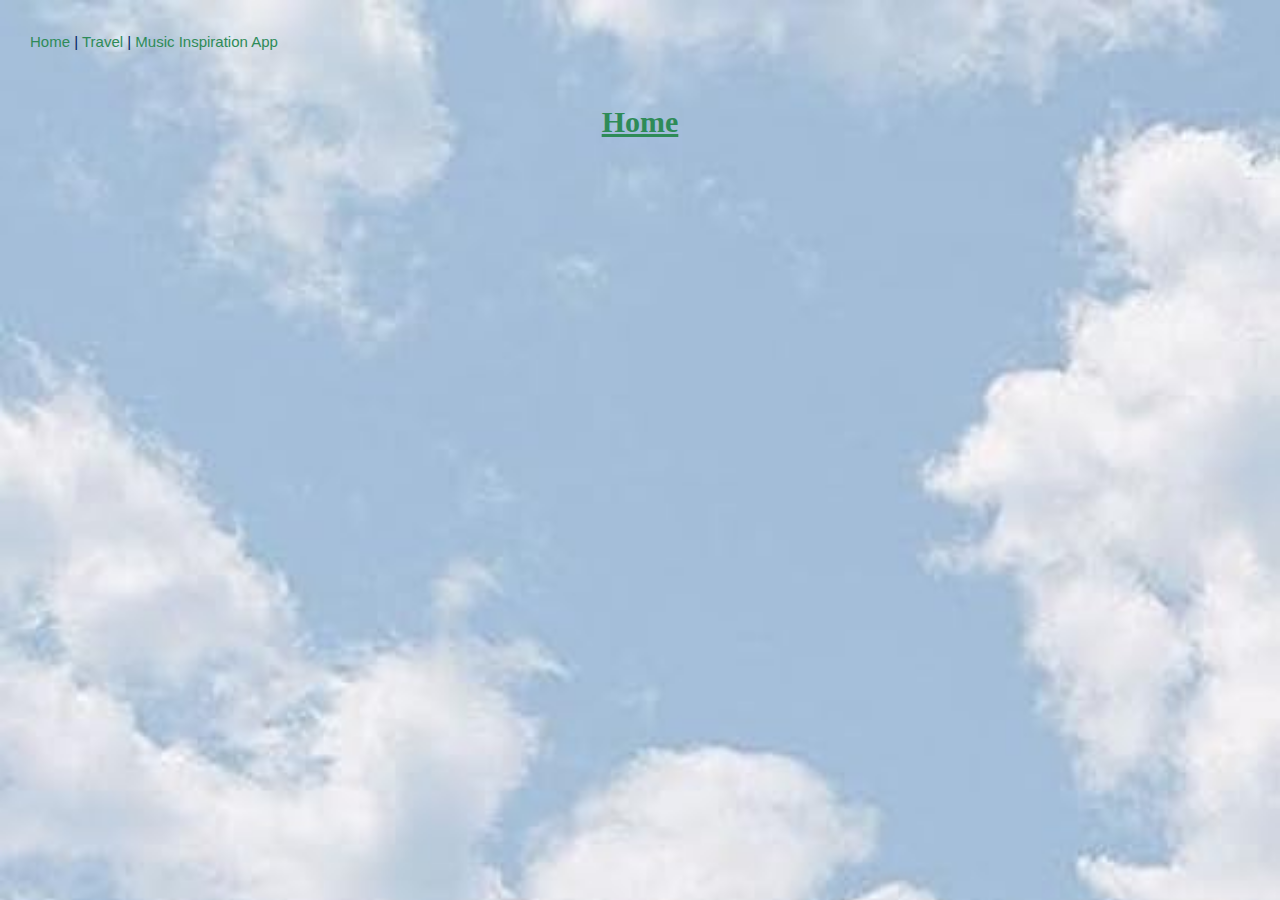
<file: IS 201_unit 5/index.html>
<!DOCTYPE html>
<html lang="en">
<head>
    <meta charset="UTF-8">
    <meta name="viewport" content="width=device-width, initial-scale=1.0">
    <title>Home</title>
    <link rel="stylesheet" type="text/css" href="styles/funstyles.css">
</head>
<body class="homebg">
    <a href="#">Home</a> |
    <a href="travel.html">Travel</a> |
    <a href="music.html">Music Inspiration App</a> <br><br>
    <h1 id="top">Home</h1>
</body>
</html>
</file>
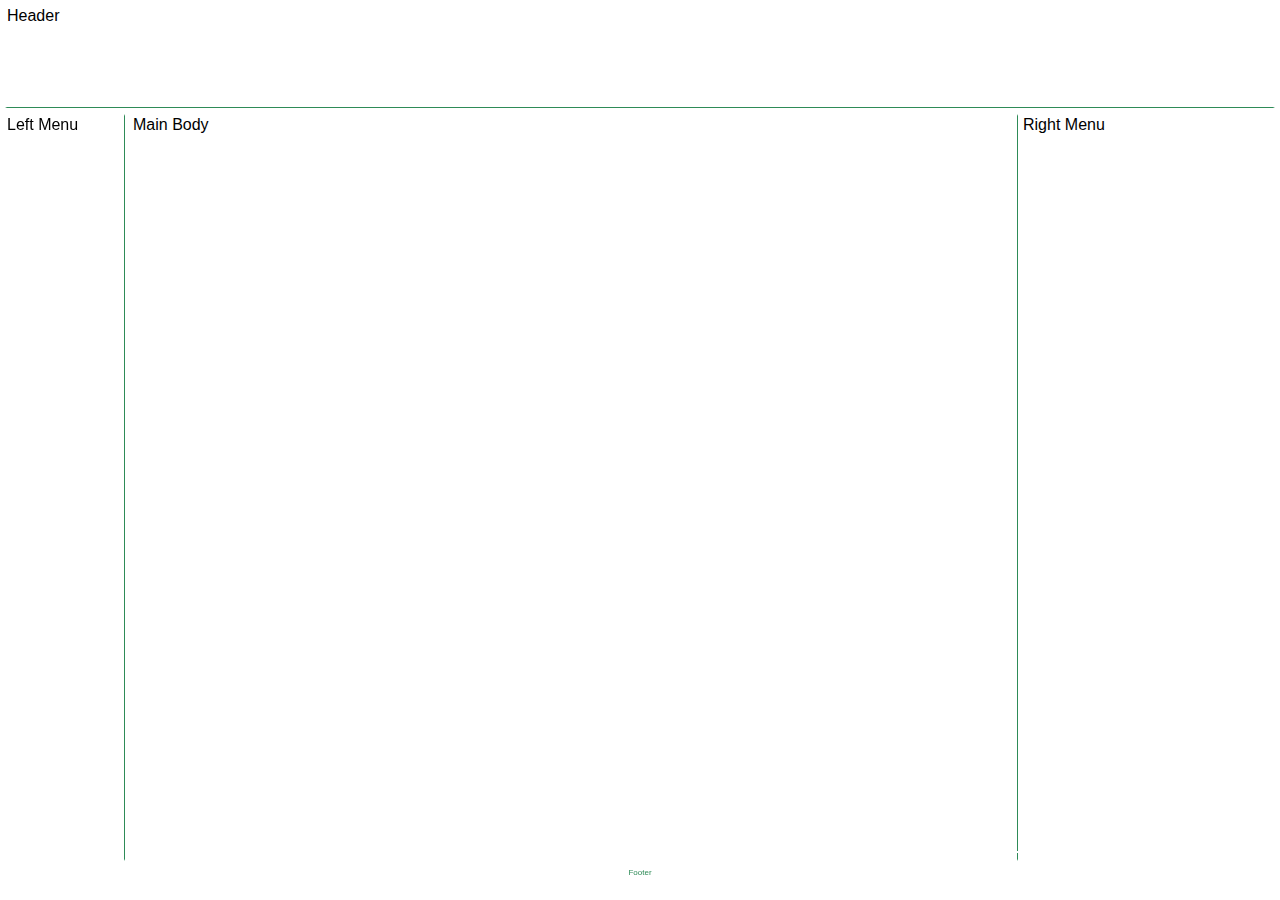
<file: IS 201_unit 5/layout.html>
<!DOCTYPE html>
<html lang="en">
<head>
    <meta charset="UTF-8">
    <meta name="viewport" content="width=device-width, initial-scale=1.0">
    <title>Layout Template</title>
    <link rel="stylesheet" type="text/css" href="styles/layoutstyles.css">
</head>
<body>
    <div class="common header">Header</div>
    <div class="common leftmenu">Left Menu</div>
    <div class="common mainbody">Main Body</div>
    <div class="common rightmenu">Right Menu</div>
    <div class="common footer">Footer</div>
</body>
</html>
</file>
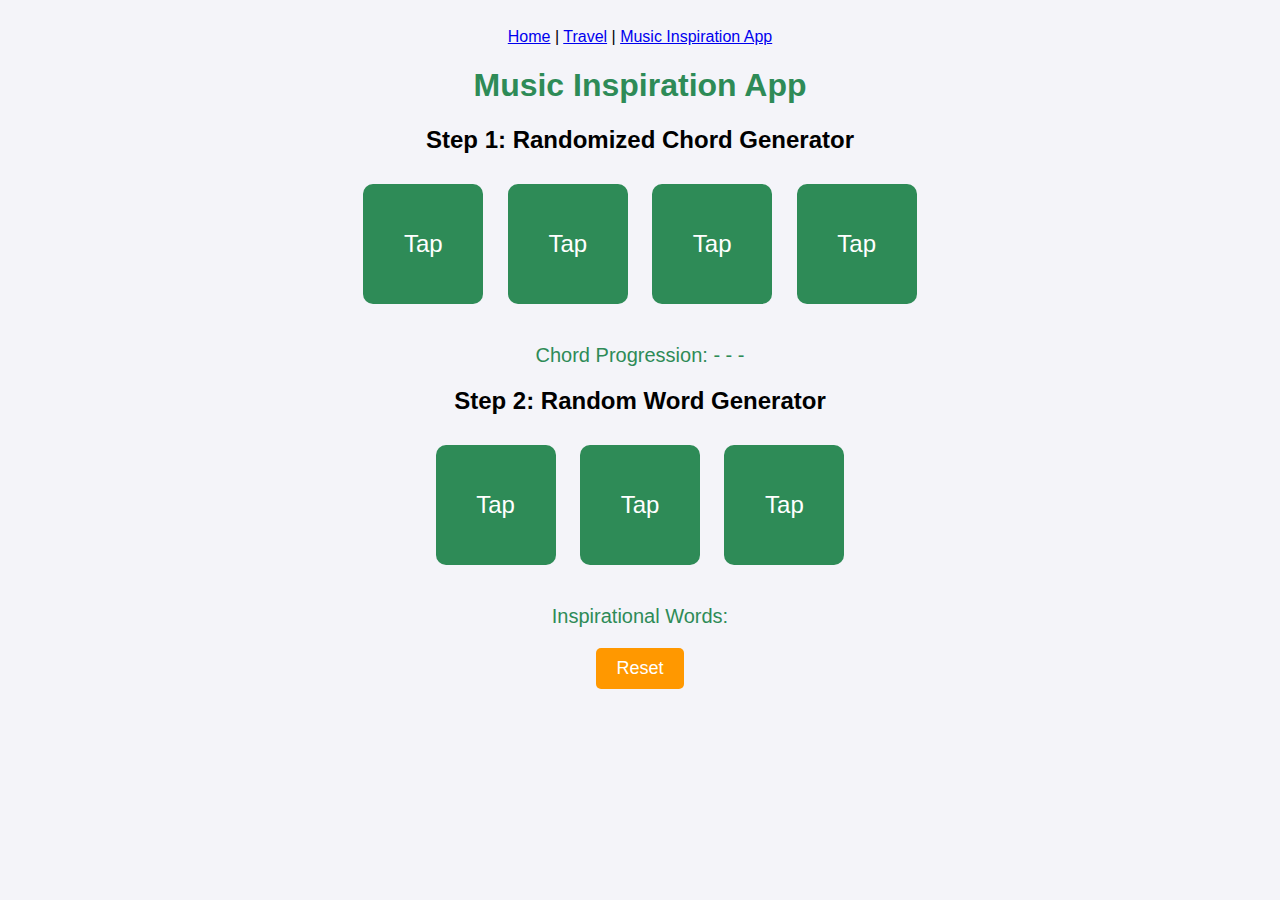
<file: IS 201_unit 5/music.html>
<!DOCTYPE html>
<html lang="en">
<head>
    <meta charset="UTF-8">
    <meta name="viewport" content="width=device-width, initial-scale=1.0">
    <title>Music Inspiration App</title>
    <style>
        body {
            font-family: 'Arial', sans-serif;
            background-color: #f4f4f9;
            text-align: center;
            padding: 20px;
        }

        h1 {
            color: #2e8b57;
        }

        .container {
            margin-top: 20px;
        }

        .box {
            display: inline-block;
            width: 120px;
            height: 120px;
            margin: 10px;
            background-color: #2e8b57;
            color: white;
            font-size: 24px;
            line-height: 120px;
            border-radius: 10px;
            cursor: pointer;
            transition: background-color 0.3s ease;
        }

        .box:hover {
            background-color: #235e42;
        }

        .box:active {
            background-color: #1a4533;
        }

        .box span {
            font-weight: bold;
        }

        .result {
            margin-top: 30px;
            font-size: 20px;
            color: #2e8b57;
        }

        .reset-btn {
            background-color: #ff9800;
            color: white;
            padding: 10px 20px;
            font-size: 18px;
            border: none;
            border-radius: 5px;
            cursor: pointer;
            margin-top: 20px;
        }

        .reset-btn:hover {
            background-color: #f57c00;
        }

        .reset-btn:active {
            background-color: #e65100;
        }
    </style>
</head>
<body>
    <a href="index.html" id="top">Home</a> |
    <a href="travel.html">Travel</a> |
    <a href="#">Music Inspiration App</a><br>

    <h1>Music Inspiration App</h1>

    <!-- Chord Generator Section -->
    <div class="container">
        <h2>Step 1: Randomized Chord Generator</h2>
        <div id="chord1" class="box">Tap</div>
        <div id="chord2" class="box">Tap</div>
        <div id="chord3" class="box">Tap</div>
        <div id="chord4" class="box">Tap</div>
        <div class="result" id="chordResult"></div>
    </div>

    <!-- Word Generator Section -->
    <div class="container">
        <h2>Step 2: Random Word Generator</h2>
        <div id="word1" class="box">Tap</div>
        <div id="word2" class="box">Tap</div>
        <div id="word3" class="box">Tap</div>
        <div class="result" id="wordResult"></div>
    </div>

    <!-- Reset Button -->
    <button class="reset-btn" id="resetBtn">Reset</button>

    <script>
        let chords = [
            "C", "D", "E", "F", "G", "A", "B", "Cm", "Dm", "Em", "Fm", "Gm", "Am", "Bm", "Cmaj7", "Dmaj7", "Emaj7", "Fmaj7", "Gmaj7", "Bm7", "C7", "F7", "G7"
        ];
        let words = [
            "Dream", "Adventure", "Rhythm", "Sunshine", "Forest", "Echo", "Harmony", "Journey", "Vibes", "Sky", "Melody", "Explore", "Beat", "Whisper", "Chords", "Ocean", "Star", "Echo", "Thunder", "Wind"
        ];
        let chordResults = ["", "", "", ""];
        let wordResults = ["", "", ""];
        let usedWords = [];

        function generateChord(index) {
            const chord = chords[Math.floor(Math.random() * chords.length)];
            chordResults[index] = chord;
            document.getElementById(`chord${index + 1}`).innerHTML = chord;
        }

        function generateWord(index) {
            let word;
            // Ensure the word is unique by checking against the 'usedWords' list
            do {
                word = words[Math.floor(Math.random() * words.length)];
            } while (usedWords.includes(word));

            wordResults[index] = word;
            usedWords.push(word); // Add the word to the 'usedWords' list
            document.getElementById(`word${index + 1}`).innerHTML = word;
        }

        // Event Listeners for chord boxes
        for (let i = 0; i < 4; i++) {
            document.getElementById(`chord${i + 1}`).addEventListener("click", function() {
                generateChord(i);
            });
        }

        // Event Listeners for word boxes
        for (let i = 0; i < 3; i++) {
            document.getElementById(`word${i + 1}`).addEventListener("click", function() {
                generateWord(i);
            });
        }

        // Reset button
        document.getElementById("resetBtn").addEventListener("click", function() {
            chordResults = ["", "", "", ""];
            wordResults = ["", "", ""];
            usedWords = []; // Reset the used words list

            for (let i = 0; i < 4; i++) {
                document.getElementById(`chord${i + 1}`).innerHTML = "Tap";
            }
            for (let i = 0; i < 3; i++) {
                document.getElementById(`word${i + 1}`).innerHTML = "Tap";
            }
            document.getElementById("chordResult").innerHTML = "";
            document.getElementById("wordResult").innerHTML = "";
        });

        // Update results when all chords and words have been generated
        function updateResults() {
            const chordProgression = chordResults.join(" - ");
            const randomWords = wordResults.join(" ");
            document.getElementById("chordResult").innerHTML = `Chord Progression: ${chordProgression}`;
            document.getElementById("wordResult").innerHTML = `Inspirational Words: ${randomWords}`;
        }

        setInterval(updateResults, 100);
    </script>
</body>
</html>
</file>
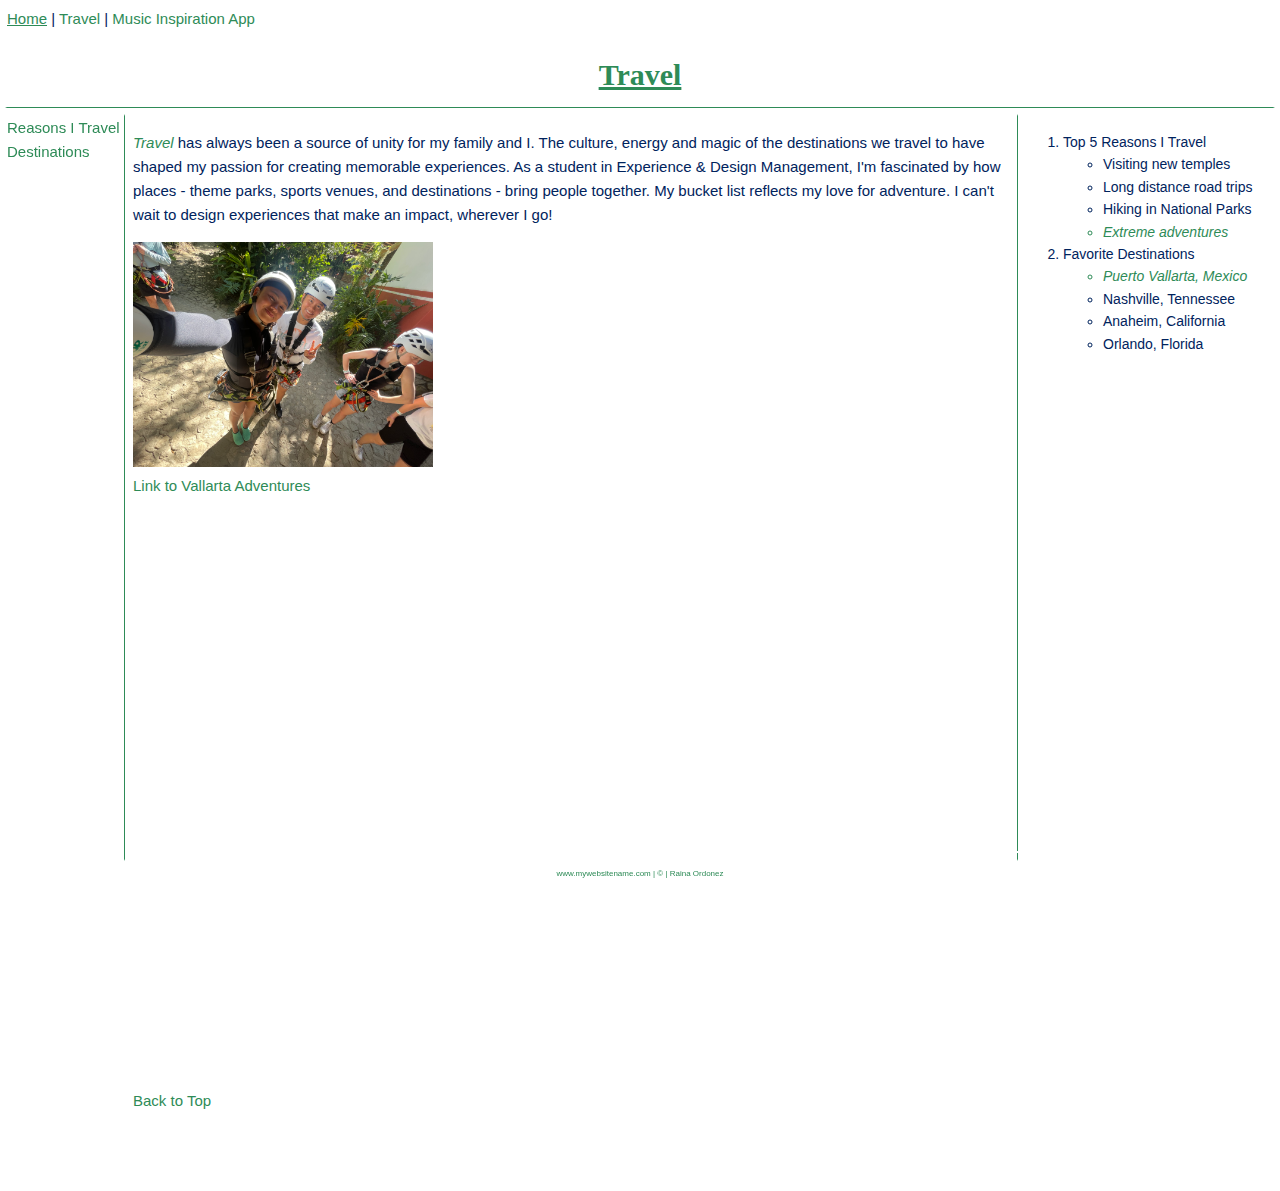
<file: IS 201_unit 5/travel.html>
<!DOCTYPE html>
<html lang="en">
<head>
    <meta charset="UTF-8">
    <meta name="viewport" content="width=device-width, initial-scale=1.0">
    <title>Travel</title>
    <link rel="stylesheet" type="text/css" href="styles/funstyles.css">
    <link rel="stylesheet" type="text/css" href="styles/layoutstyles.css">
</head>
<body>
    <div class="common header">
        <a href="index.html" id="top">Home</a> |
        <a href="#">Travel</a> |
        <a href="music.html">Music Inspiration App</a>
        <h1 id="top">Travel</h1>
    </div>

    <div class="common leftmenu">
        <a href="#go_to">Reasons I Travel</a><br>
        <a href="#fav_des">Destinations</a><br>
    </div>
    <div class="common mainbody">
        <p><span class="emphasizedText">Travel</span> has always been a source of unity for my family and I. The culture, energy and magic of the destinations we travel to have shaped my passion for creating memorable experiences. As a student in Experience & Design Management, I'm fascinated by how places - theme parks, sports venues, and destinations - bring people together. My bucket list reflects my love for adventure. I can't wait to design experiences that make an impact, wherever I go! </p>
        <img src="images/ziplining_selfie.jpeg" alt = "Ziplining in Puerto Vallarta" width="300"> <br>
        <a href="https://www.vallarta-adventures.com/en/tours/" target="_blank" title="Link to Vallarta Adventures">Link to Vallarta Adventures</a>
        <p>&nbsp;</p>
        <iframe width="560" height="315" src="https://www.youtube.com/embed/f5XSMb9-830?si=TaIodLzvs5s5zzP6" title="Outdoor Zip Line Adventure" frameborder="0" allow="accelerometer; autoplay; clipboard-write; encrypted-media; gyroscope; picture-in-picture; web-share" referrerpolicy="strict-origin-when-cross-origin" allowfullscreen></iframe>
        <div class="tableau-embed">
            <div class='tableauPlaceholder' id='viz1745336748761' style='position: relative'><noscript><a href='#'><img alt='Travel Dashboard ' src='https:&#47;&#47;public.tableau.com&#47;static&#47;images&#47;Tr&#47;Travel-Dashboard-Daminda-new&#47;TravelDashboard&#47;1_rss.png' style='border: none' /></a></noscript><object class='tableauViz'  style='display:none;'><param name='host_url' value='https%3A%2F%2Fpublic.tableau.com%2F' /> <param name='embed_code_version' value='3' /> <param name='site_root' value='' /><param name='name' value='Travel-Dashboard-Daminda-new&#47;TravelDashboard' /><param name='tabs' value='no' /><param name='toolbar' value='yes' /><param name='static_image' value='https:&#47;&#47;public.tableau.com&#47;static&#47;images&#47;Tr&#47;Travel-Dashboard-Daminda-new&#47;TravelDashboard&#47;1.png' /> <param name='animate_transition' value='yes' /><param name='display_static_image' value='yes' /><param name='display_spinner' value='yes' /><param name='display_overlay' value='yes' /><param name='display_count' value='yes' /><param name='language' value='en-US' /></object></div>                <script type='text/javascript'>                    var divElement = document.getElementById('viz1745336748761');                    var vizElement = divElement.getElementsByTagName('object')[0];                    if ( divElement.offsetWidth > 800 ) { vizElement.style.width='1000px';vizElement.style.height='927px';} else if ( divElement.offsetWidth > 500 ) { vizElement.style.width='1000px';vizElement.style.height='927px';} else { vizElement.style.width='100%';vizElement.style.height='4177px';}                     var scriptElement = document.createElement('script');                    scriptElement.src = 'https://public.tableau.com/javascripts/api/viz_v1.js';                    vizElement.parentNode.insertBefore(scriptElement, vizElement);                </script>
        </div>
        <p>&nbsp;</p>
        <p>&nbsp;</p>
        <p>&nbsp;</p>
        <p>&nbsp;</p>
        <p>&nbsp;</p>
        <a href="#top">Back to Top</a>
        <p>&nbsp;</p>
        <p>&nbsp;</p>
    </div>
    <div class="common rightmenu">
        <ol>
            <li id="go_to">Top 5 Reasons I Travel
                <ul>
                    <li >Visiting new temples</li>
                    <li>Long distance road trips</li>
                    <li>Hiking in National Parks</li>
                    <li class="emphasizedText">Extreme adventures</li>
                </ul>
            </li>
            <li id="fav_des">Favorite Destinations
                <ul>
                    <li class="emphasizedText">Puerto Vallarta, Mexico</li>
                    <li>Nashville, Tennessee</li>
                    <li>Anaheim, California</li>
                    <li>Orlando, Florida</li> 
                </ul>
            </li>
        </ol>
    </div>
    <div class="common footer">
        www.mywebsitename.com | &copy; | Raina Ordonez
    </div>
</body>
</html>
</file>
<file: IS 201_unit 5/styles/funstyles.css>
body{
    font-family: 'Late', sans-serif;
    font-size: 15px;
    color: #00235d;
    background-color: #FFFFFF;
    line-height: 1.6;

    /* border: 3px solid #2e8b57; */
    margin: 20px;
    padding: 10px;
}

h1, h2, h3{
    font-family: 'Playfair Display', serif;
    color: #2e8b57;
    margin-bottom: 0.5rem;
}

:root{
    --navy: #002e5d;
    --jade: #2e8b57;
    --white: #ffffff;
    --light-gray: #f5f5f5;
    --soft-gold: #f7e1a0
}

.section{ margin-bottom: 4rem;}

a{
    color: #2e8b57;
    text-decoration: none;
}

a:hover{
    text-decoration: underline;
}

a:visited{
    color: #00235d;
}

li{font-size: 14px;}

#top{
    text-decoration: underline;
    text-align: center;
}

.emphasizedText{
    font-style: italic;
    color: #2e8b57;
}

.homebg{
    background-image: url('../images/homebg_clouds.jpg');
    background-size: cover;
    background-repeat: no-repeat;
    background-position: top left;
}

.tableau-embed{
    text-align: center;
    margin: 20px 0;
}

.tableau-embed iframe{
    max-width: 100%;
    height: auto;
}
</file>
<file: IS 201_unit 5/styles/layoutstyles.css>
body {
    background-color: #FFFFFF;
    font-family: 'Lato', sans-serif;
}

.common {
    /* background-color: #FFFFFF; */
    border: 2px solid white;
    position: absolute;
}

.header {
    top: 5px;
    left: 5px;
    right: 5px;
    height: 100px;
    z-index: 2;
    border-bottom: solid 1px #2e8b57;
}

.leftmenu {
    top: 114px;
    left: 5px;
    width: 117px;
    bottom: 39px;
    z-index: 1;
    border-right: solid 1px #2e8b57;
}

.mainbody {
    top: 114px;
    left: 131px;
    right: 264px;
    bottom: 39px;
    padding-right: 5px;
}

.rightmenu {
    top: 114px;
    right: 5px;
    width: 250px;
    bottom: 39px;
    border-left: solid 1px #2e8b57;
    padding-left: 5px;
}

.footer {
    bottom: 5px;
    left: 5px;
    right: 5px;
    height: 25px;
    font-size: 8px;
    color: #2e8b57;
    text-align: center;
    padding-top: 15px;
    position: fixed;
}
</file>
